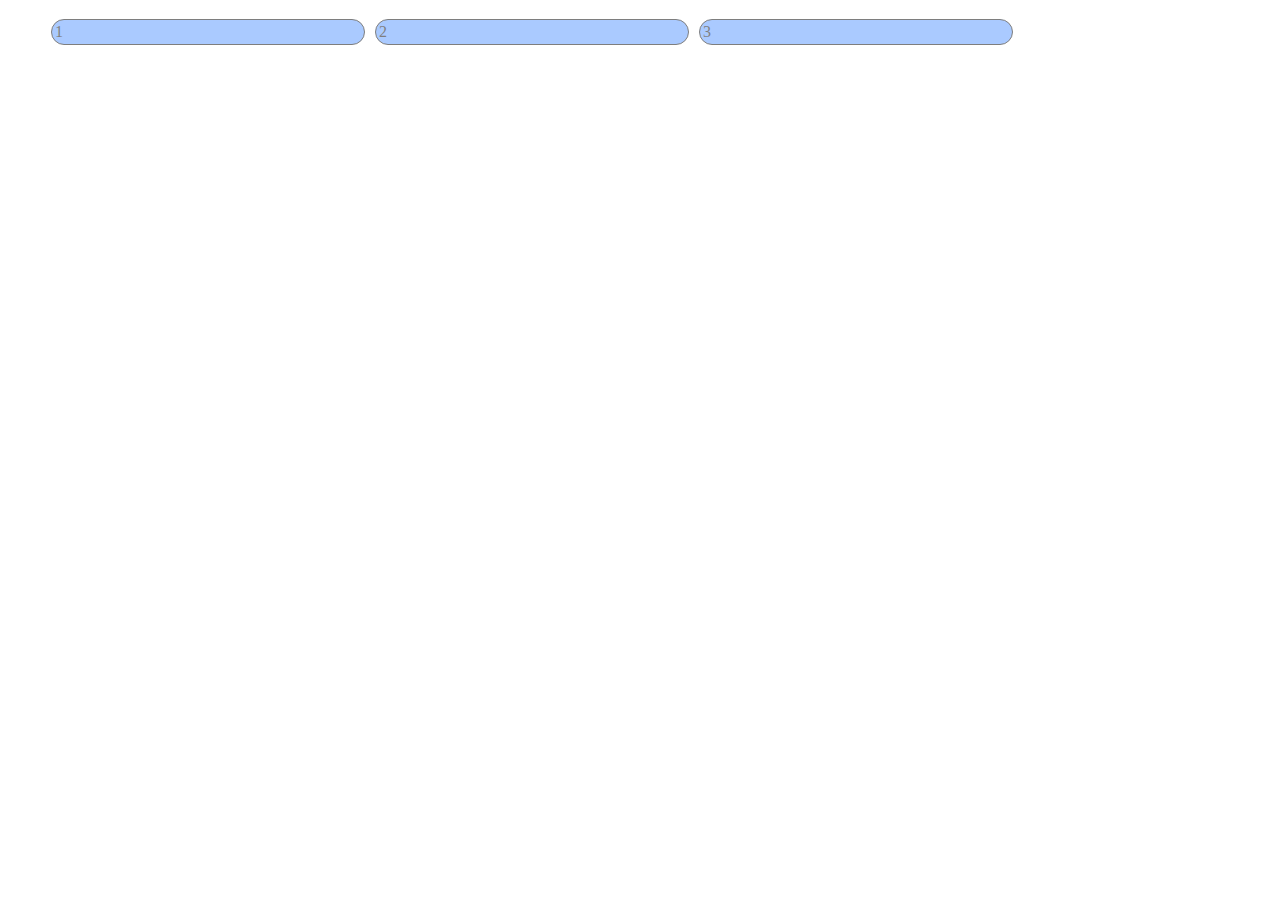
<file: AdaptiveDesign/index.html>
<!DOCTYPE html>
<html lang="en">
<head>
    <meta charset="UTF-8">
    <title>Adaptive design</title>
    <link rel="stylesheet" type="text/css" href="main.css">
</head>
<body>
<ul><p>Menu</p>
        <li>1</li>
        <li>2</li>
        <li>3</li>
    </ul>

</body>
</html>
</file>
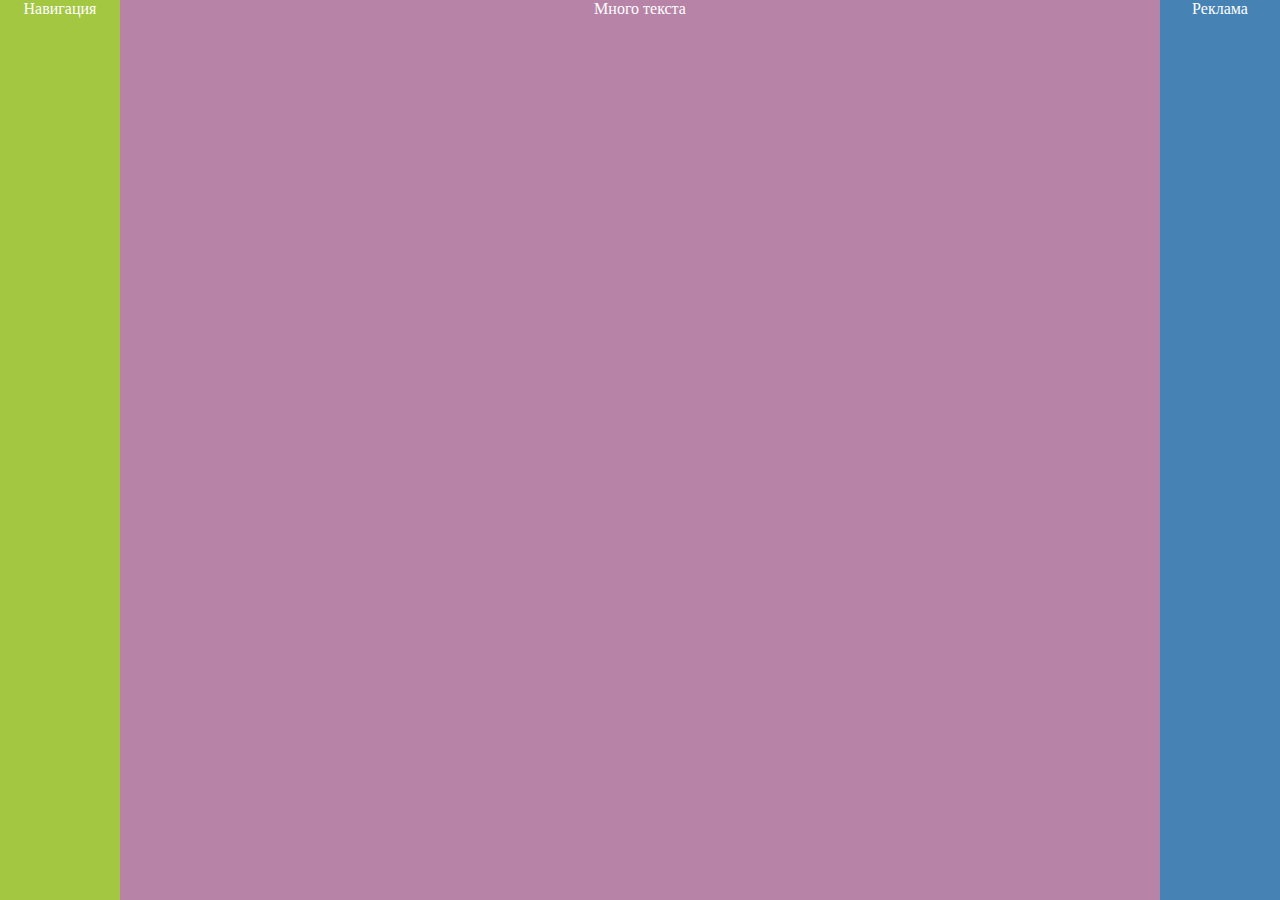
<file: 3columns/3columns.html>
<!DOCTYPE html>
<html>
   <head>
      <title>Трёхколоночная вёрстка</title>
      <link rel="stylesheet" type="text/css" href="3columns.css">
   </head>
   <body>
         <div class="block-left">Навигация</div>
		 <div class="block-center">Много текста </div>
         <div class="block-right">Реклама </div>
   </body>
</html>
</file>
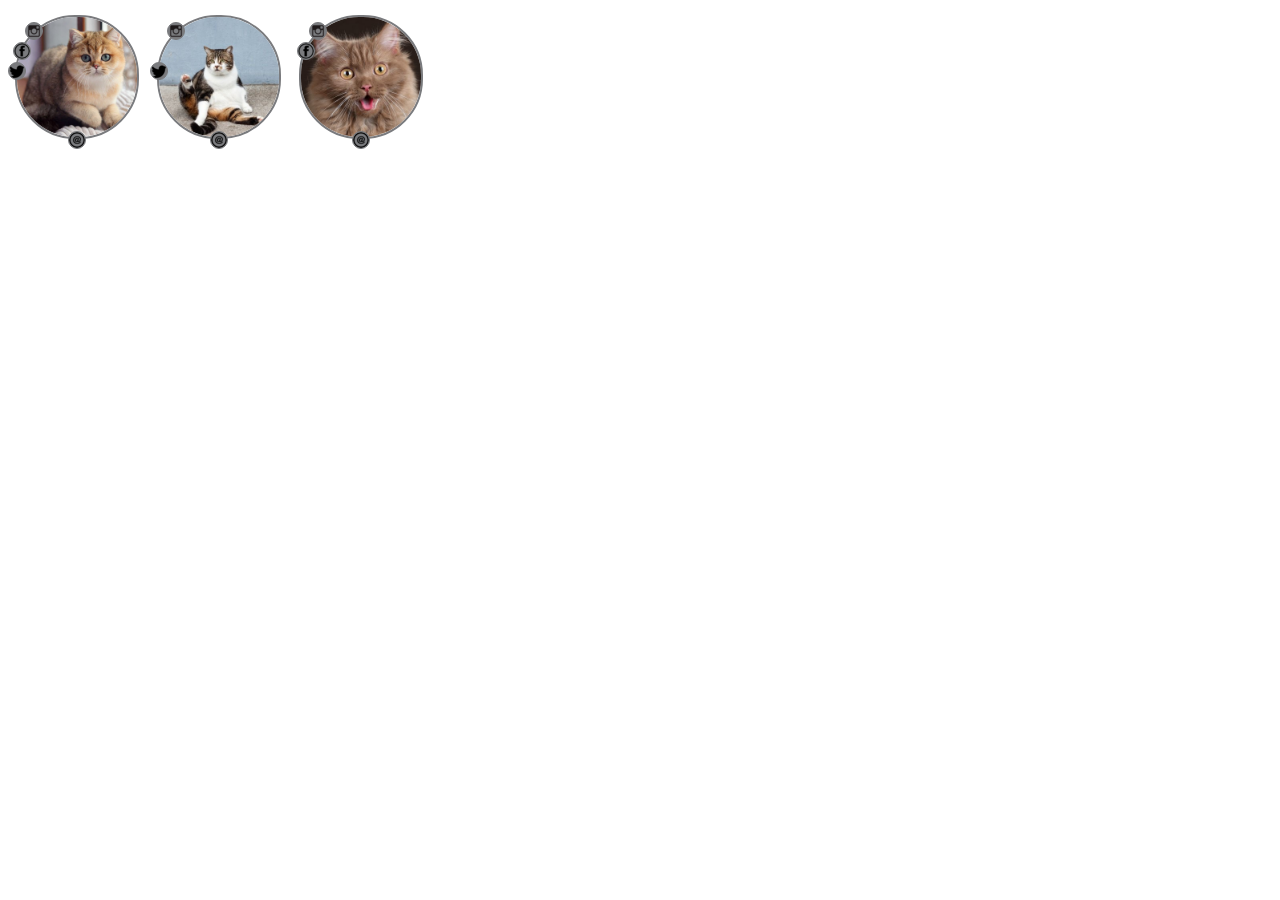
<file: Contacts/Contacts.html>
<!DOCTYPE html>
<html>
<head>
	<meta charset="utf-8">
	<title>Contacts</title>
	<link rel="stylesheet" type="text/css" href="Contacts.css">
</head>
<body>
	<div class="profile">
		<img src="cat1.jpg">
			<div title="Instagram" class="icon inst"></div>
			<div title="Facebook" class="icon fb"></div>
			<div title="Twitter" class="icon tw"></div>
			<div title="Написать сообщение" class="icon msg"></div>
	</div>
	<div class="profile">
		<img src="cat2.jpg">
			<div title="Facebook" class="icon fb"></div>
			<div title="Twitter" class="icon tw"></div>
			<div title="Написать сообщение" class="icon msg"></div>
	</div>
	<div class="profile">
		<img src="cat3.jpg">
			<div title="Instagram" class="icon inst" ></div>
			<div title="Facebook" class="icon fb"></div>
			<div title="Написать сообщение" class="icon msg"></div>
	</div>
</body>
</html>
</file>
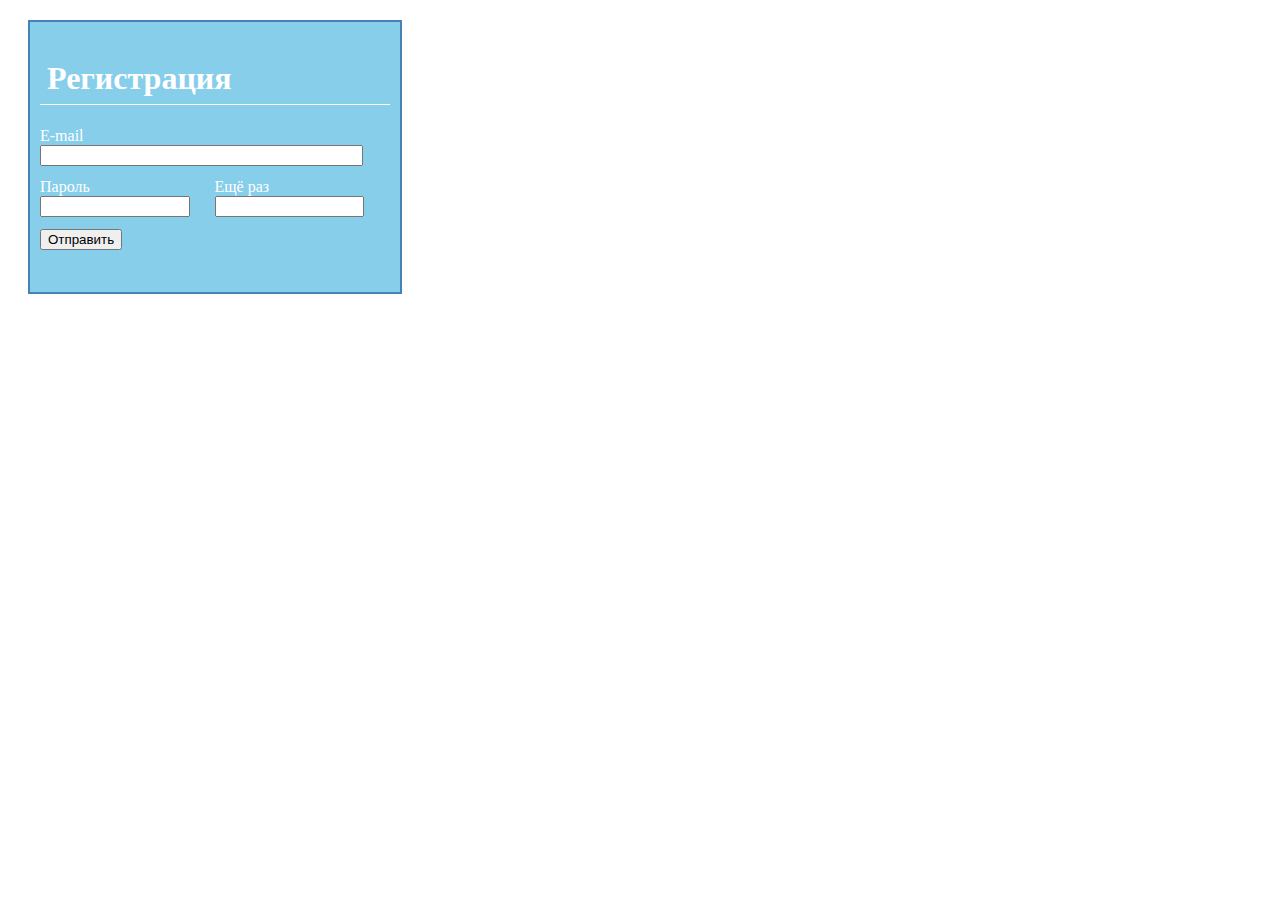
<file: FormRegistration/FormRegistation.html>
<!DOCTYPE html>
<html>
<head>
	<meta charset="utf-8">
	<title>Форма регистрации</title>
	<style>
		.registration {
			width: 350px;
			height: 250px;
			border: 2px solid #4682B4;
			background: #87CEEB;
			color: white;
			padding: 10px;
			margin: 20px;
		}
		.registration h1{
			border-bottom: 1px solid white;
			padding: 7px;
		}
		.registration div.e-mail input{
			width: 90%;
		}
		.registration div.passwords{
			margin: 12px 13px 12px 0;
			width: 45%;
			display: inline-block;	
		}		
	</style>
</head>
<body>
	<form class="registration">
		<h1>Регистрация</h1>
		<div class="e-mail">E-mail
		<input type="text">
		<div class="passwords">Пароль<br>
			<input type="password" >
		</div>
		<div class = "passwords">Ещё раз<br>
			<input type="password">
		</div>
		</div>
		
		<div><input type="submit" value="Отправить">
		</div>
	</form>
</body>
</html>
</file>
<file: AdaptiveDesign/main.css>
p{
    display: none;
}
li{
	display: inline-block;
	width: 25%;
	cursor: pointer;
	list-style-type: none;
	background: #5896ff;
    opacity: .5;
    border: 1px solid;
    border-radius: 15px;
    margin: 3px;
    padding: 3px;
}

li:hover{
	opacity: 1;
}

@media screen and (max-width: 1000px){
    p{
        display: block;
        font-size: 20px;
    }
	li{
		display: none;
	}
	ul:hover li{
		display: block;
        width: 100%;
	}

	ul{
		cursor: pointer;
        border: none;
	}

}
</file>
<file: 3columns/3columns.css>
.block-left{
	display:inline-block;
	background:#a3c741;
	height:100%;
	float: left;
	text-align: center;
	color: white;
	width: 120px;
	  }
.block-right{
	display:inline-block;
	background: #4682B4;
	color: white;
	float: right;
	text-align: center;
	width: 120px;
	height: 100%;
	}
.block-center{
	display:inline-block;
	background: #b784a7;
	text-align: center;
	height: 100%;
	width: calc(100% - 240px);
	color: white;
}
	
html, body {
	height: 100%;
	margin: 0px;
	padding: 0px;
}
</file>
<file: Contacts/Contacts.css>
.profile{
		display: inline-block;
		padding: 7px;
		position: relative;
	}
.profile img{
		border: 2px solid #7a7b7e; 
		width: 120px; 
		height: 120px; 
		border-radius: 60px; 
	}

.icon{
	width: 16px;
	height: 16px;
	border: 1px solid #7a7b7e; 
	border-radius: 60px;
	float: left;
	background: url(icons.png) no-repeat;
	background-color: #7a7b7e;
}
   
.icon:hover{
	background-color: 	#9966cc;
}

.icon.tw {
	background-position: 0px 0px;
	cursor: pointer;
	position: absolute; 
	bottom: 70px; 
	left: 0px;
}

.icon.inst {
	background-position: -16px 0px; 
	cursor: pointer;
	position: absolute; 
	bottom: 90px; 
	left: 5px; 
}

.icon.fb {
	background-position: -16px -16px; 
	cursor: pointer;
	position: absolute; 
	bottom: 110px; 
	left: 17px; 
}

.icon.msg {
	background-position: 0px -16px; 
	cursor: pointer;
	position: absolute; 
	bottom: 1px; 
	left: 60px; 
	
}
</file>
